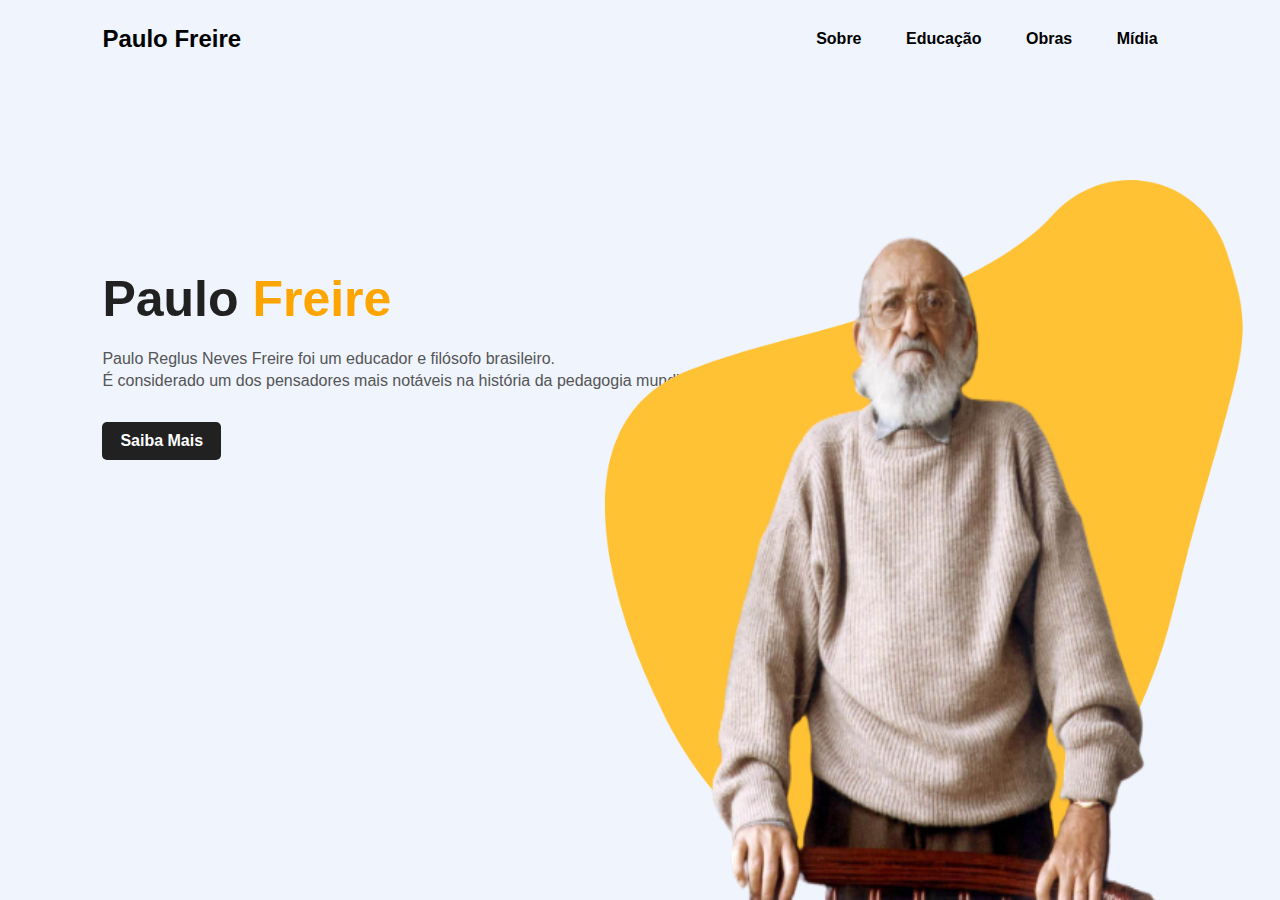
<file: Index.html>
<!DOCTYPE html>
<html lang="en">
<head>
    <!-- Projeto desenvolvido por: Amanda Luana, Daniel Lopes, Lucas Xavier, Miriam Caldas, Nicolás Corral e Pedro Gualberto! -->
    <meta charset="UTF-8">
    <meta http-equiv="X-UA-Compatible" content="IE=edge">
    <meta name="viewport" content="width=device-width, initial-scale=1.0">
    <title>Apresentando Paulo Freire</title>
    <link rel="stylesheet" href="css/estilo.css">
    <link rel="stylesheet" href="https://cdnjs.cloudflare.com/ajax/libs/font-awesome/5.15.3/css/all.min.css" integrity="sha512-iBBXm8fW90+nuLcSKlbmrPcLa0OT92xO1BIsZ+ywDWZCvqsWgccV3gFoRBv0z+8dLJgyAHIhR35VZc2oM/gI1w==" crossorigin="anonymous" referrerpolicy="no-referrer" />
    <link rel="shortcut icon" href="/imagens/favicon2.ico" type="image/x-icon" />
</head>
<body>
    <div class="hero">
        <nav>
            <h2><a href="index.html" style="text-decoration:none; color: black;">Paulo Freire</a></h2>
            <ul>
                <li><a href="paginas/sobre.html">Sobre</a></li>
                <li><a href="paginas/educacao.html">Educação</a></li>
                <li><a href="paginas/obras.html">Obras</a></li>
                <li><a href="paginas/midia.html">Mídia</a></li>
            </ul>
        </nav>
        <div class="apresentando aparecer">
            <h1>Paulo <span>Freire</span></h1>
            <p>Paulo Reglus Neves Freire foi um educador e filósofo brasileiro.<br> É considerado um dos pensadores mais notáveis na história da pedagogia mundial.<br></p>
            <a href="paginas/sobre.html">Saiba Mais</a>
        </div>
        <div class="imagens aparecer">
            <img src="imagens/fundo.png" class="fundo">
            <img src="imagens/pauloremovebg2.png" class="paulo" style="width: 100vh;">
        </div>
    </div>
</body>
</html>
</file>
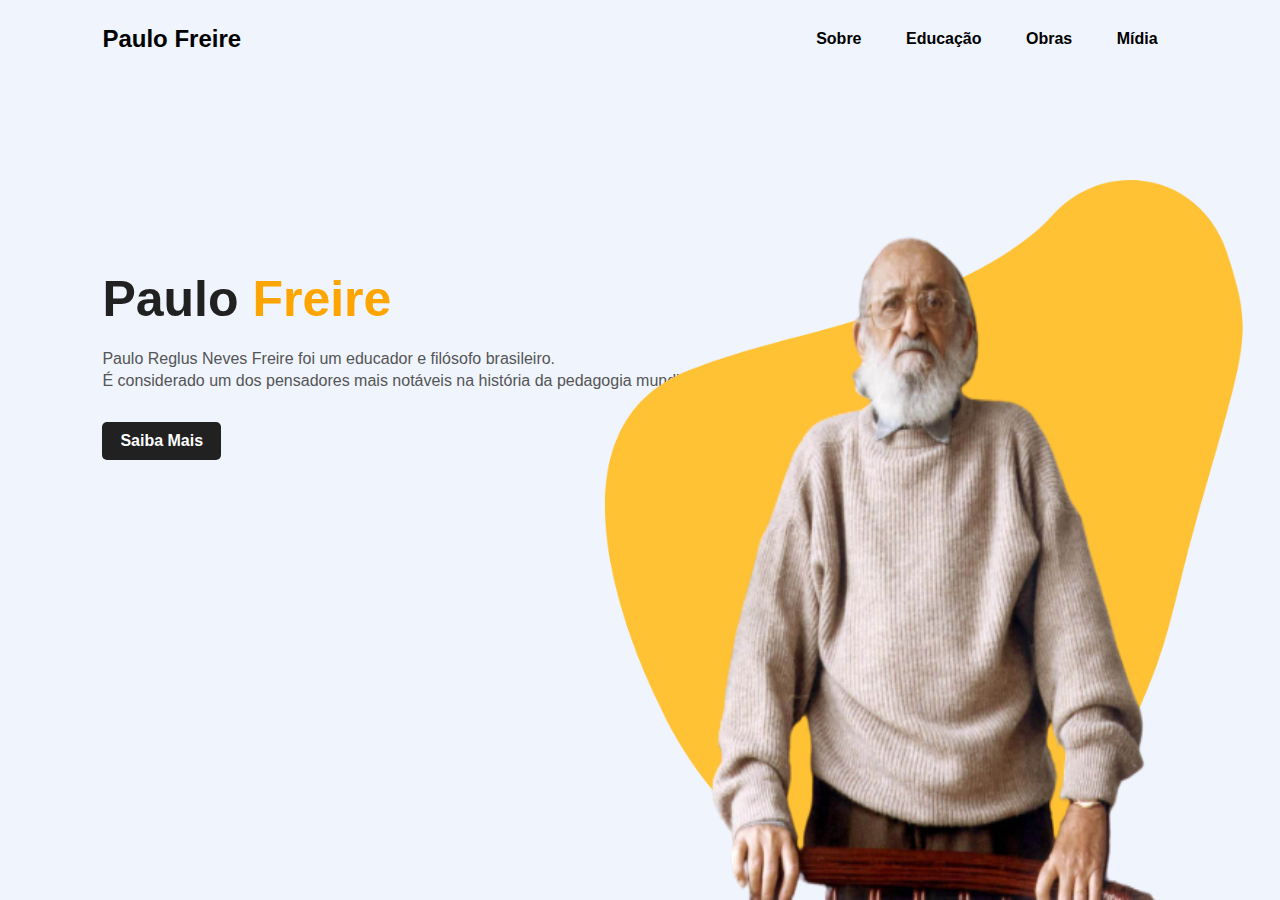
<file: index.html>
<!DOCTYPE html>
<html lang="en">
<head>
    <!-- Projeto desenvolvido por: Amanda Luana, Daniel Lopes, Lucas Xavier, Miriam Caldas, Nicolás Corral e Pedro Gualberto! -->
    <meta charset="UTF-8">
    <meta http-equiv="X-UA-Compatible" content="IE=edge">
    <meta name="viewport" content="width=device-width, initial-scale=1.0">
    <title>Apresentando Paulo Freire</title>
    <link rel="stylesheet" href="css/estilo.css">
    <link rel="stylesheet" href="https://cdnjs.cloudflare.com/ajax/libs/font-awesome/5.15.3/css/all.min.css" integrity="sha512-iBBXm8fW90+nuLcSKlbmrPcLa0OT92xO1BIsZ+ywDWZCvqsWgccV3gFoRBv0z+8dLJgyAHIhR35VZc2oM/gI1w==" crossorigin="anonymous" referrerpolicy="no-referrer" />
    <link rel="shortcut icon" href="/imagens/favicon2.ico" type="image/x-icon" />
</head>
<body>
    <div class="hero">
        <nav>
            <h2><a href="index.html" style="text-decoration:none; color: black;">Paulo Freire</a></h2>
            <ul>
                <li><a href="paginas/sobre.html">Sobre</a></li>
                <li><a href="paginas/educacao.html">Educação</a></li>
                <li><a href="paginas/obras.html">Obras</a></li>
                <li><a href="paginas/midia.html">Mídia</a></li>
            </ul>
        </nav>
        <div class="apresentando aparecer">
            <h1>Paulo <span>Freire</span></h1>
            <p>Paulo Reglus Neves Freire foi um educador e filósofo brasileiro.<br> É considerado um dos pensadores mais notáveis na história da pedagogia mundial.<br></p>
            <a href="paginas/sobre.html">Saiba Mais</a>
        </div>
        <div class="imagens aparecer">
            <img src="imagens/fundo.png" class="fundo">
            <img src="imagens/pauloremovebg2.png" class="paulo" style="width: 100vh;">
        </div>
    </div>
</body>
</html>
</file>
<file: css/estilo.css>
body{
    font-family: 'Roboto', sans-serif;
}




/* Projeto desenvolvido por: Amanda Luana, Daniel Lopes, Lucas Xavier, Miriam Caldas, Nicolás Corral e Pedro Gualberto! */


*{
    margin: 0;
    padding: 0;
    font-family: sans-serif;
}

.hero{
    position: relative;
    width: 100%;
    height: 100vh;
    background: #eff4fd;
    position: relative;
}

nav{
    display: flex;
    width: 84%;
    margin: auto;
    padding: 20px 0;
    align-items: center;
    justify-content: space-between;
}

nav ul li {
    display: inline-block;
    list-style: none;
    margin: 10px 20px;
}

nav ul li a{
    text-decoration: none;
    color: #000;
    font-weight: bold;
}

nav ul li a:hover{
    color: orange;
}

.apresentando{
    margin-left: 8%;
    margin-top: 15%;
}

.apresentando h1{
    font-size: 50px;
    color: #212121;
    margin-bottom: 20px;
}

span{
    color: orange;
    
}

.apresentando p{
    color: #555;
    line-height: 22px;
}

.apresentando a{
    background: #212121;
    padding: 10px 18px;
    text-decoration: none;
    font-weight: bold;
    color: #fff;
    display: inline-block;
    margin: 30px 0;
    border-radius: 5px;
}

.imagens{
    width: 40%;
    height: 80%;
    position: absolute;
    bottom: 0;
    right: 100px;
}

.imagens img{
    height: 100%;
    position: absolute;
    left: 50%;
    bottom: 0;
    transform: translateX(-50%);
    transition: bottom 1s, left 1s;
}

.imagens:hover .fundo{
    bottom: 40px;
}

.imagens:hover .paulo{
    left: 45%;
}

.cards{
    margin-top: 2%;
   display: inline-block;
   margin-left: 5%;
   border-radius: 10px;
   background: #f3f0f0;
   box-shadow:  -9px -1px 55px #929292,1px 1px 5px #ffffff;
}

.cards:hover{
    -webkit-transform:scale(1.2);
    transform:scale(0.9);
  }


  @keyframes aparecer {
    from { opacity: 0; }
    to   { opacity: 1; }
}

.aparecer{
    animation: aparecer 5s;
}



.inicioSobre1{
    height: auto;
    background-image: url([data-uri]);
    background-repeat: no-repeat;
    background-position: center center;
    background-attachment: scroll;
    background-size: cover;
}


.inicioSobre2{
    background-color: rgba(21, 20, 28, 0.744);
    backdrop-filter: blur(15px);
    height: auto;
    width: 102%;
    display: flex;
    justify-content: center;
    align-items: center;
}


.inicioSobre2 h1{
    margin-top: 5%;
    text-align: center;
    color: #ffc234;
    text-shadow: 10px 5px 5px rgb(0, 0, 0);
}

.inicioSobre2 p{
    color: #fff;
    text-align: justify;
    margin-left: 7%;
    margin-right: 7%;
    margin-top: 3%;
    font-size: 20px;
    margin-bottom: 5%;
}

.biografia{
    background-color: rgba(194, 194, 194, 0.248);
    height: auto;
}

.biografiaUm{
    display: flex;
    justify-content: center;
    align-items: center;
}

.biografiaUm h1{
    text-shadow: 1px 1px 3px rgb(0, 0, 0);
    margin-top: 5%;
    margin-bottom: 3%;
    text-align: center;
}

.biografiaDois .col-4{
    justify-content: center;
    align-items: center;
    display: flex;
}

.biografiaTres h1{
    margin-top: 3%;
    text-align: center;
}

.biografiaTres p{
    margin-bottom: 9%;
    text-align: justify;
    font-size: 18px;
}

.imgSobre1{
    width: 50%;
    border-radius: 800px;
}

.sobreTotal{
    background-color: #bd9537;
    height: auto;
}

.sobreTotal h1{
    margin-top: 10%;
    font-size: 30px;
    color: #ffffff;
    text-shadow: 5px 1px 3px rgb(59, 58, 58);
}

.sobreTotal p{
    margin-top: 2%;
    color: #fff;
    font-size: 18px;
    text-align: justify;
}

.sobreTotal a{
    background: #212121;
    padding: 10px 30px 10px 30px;
    text-decoration: none;
    font-weight: bold;
    color: #fff;
    display: inline-block;
    border-radius: 5px;
}

.sobreTotal a:hover{
    background: #6c5828;
    padding: 10px 30px 10px 30px;
    text-decoration: none;
    font-weight: bold;
    color: #fff;
    display: inline-block;
    border-radius: 5px;
}

.imgSobre2{
    width: 75%;
    margin-top: 3%;
    margin-bottom: 10%;
    margin-left: 15%;
}


.frases{
    background-color: #4c2626;
    color: #fff;
    height: 70vh;
}

.frasesEsquerda{
    margin-top: 5%;
}

.frasesDireita{
    margin-top: 5%;
    margin-left: 5%;
}



.fraseTotal{
    background-color: #000;
    height: 45vh;
}

.fraseTotal h1{
    margin-top: 10%;
    font-size: 30px;
    color: #ffffff;
    text-shadow: 5px 1px 3px rgb(59, 58, 58);
}

.fraseTotal h6{
    margin-top: 3%;
    font-size: 20px;
    color: #ffffff;
}

.aspas{
    font-size: 40px;
}


/* ////////////////////////////////////////////////////////////////////// */

.inicioEducacao1{
    height: auto;
    background-image: url(https://i.pinimg.com/236x/4f/dd/d5/4fddd55b0b2ea145a09cdb47dd267cfd.jpg);
    background-repeat: no-repeat;
    background-position: center center;
    background-attachment: scroll;
    background-size: cover;
}


.inicioEducacao2{
    background-color: #ffc234d5;
    backdrop-filter: blur(1px);
    height: auto;
    width: 102%;
    display: flex;
    justify-content: center;
    align-items: center;
}

.inicioEducacao2 h1{
    color: rgb(59, 34, 3);
    margin-top: 5%;
    text-align: center;
    text-shadow: 3px 1px 1px rgb(0, 0, 0);
}

.inicioEducacao2 p{
    color: #000000;
    text-align: justify;
    margin-left: 7%;
    margin-right: 7%;
    margin-top: 3%;
    font-size: 20px;
    margin-bottom: 5%;
}



.frases{
    background-color: #000000;
    color: #fff;
    height: auto;
}

.frasesEsquerda{
    margin-top: 5%;
}

.frasesDireita{
    margin-top: 5%;
    margin-left: 2%;
}

.frases h1{
    font-size: 35px;
    color: #fff;
    text-shadow: 4px 1px 3px #ffae008c;
}

.frases h6{
    margin-top: 3%;
    font-size: 23px;
    color: #ffffff;
}

.frases p{
    font-size: 18px;
    margin-bottom: 10%;
}


.fraseTotal2{
    background-color: #ffffff;
    height: auto;
}

.fraseTotal2 h1{
    margin-top: 10%;
    font-size: 35px;
    color: #000000;
    text-align: justify;
}

.fraseTotal2 h6{
    margin-top: 1.5%;
    font-size: 26px;
    color: #000000;
    margin-bottom: 10%;
}










.influenciaTotal{
    background-color: #000000;
    height: auto;
    color: #fff;
}

.influenciaTotal h1{
    font-size: 35px;
    color: #ffffff;
    text-align: justify;
    margin-top: 5%;
    text-shadow: 4px 1px 3px #ffae008c;
}


.influenciaTotal p{
    font-size: 20px;
    text-align: justify;
    margin-top: 3%;
}



.imgInfluencia{
    width: 80%;
    margin-bottom: 7%;
    box-shadow: 6px 3px 3px #7f57008c;
}

.influenciaEsquerda{
    margin-top: 3%;
}

.influenciaDireita{
    margin-top: 3%;
}

.aspas{
    font-size: 40px;
}



/* ////////// */

.inicioObras1{
    height: auto;
    background-image: url(https://i.pinimg.com/236x/4f/dd/d5/4fddd55b0b2ea145a09cdb47dd267cfd.jpg);
    background-repeat: no-repeat;
    background-position: center center;
    background-attachment: scroll;
    background-size: cover;
}


.obras{
    margin-bottom: 10%;
}

.inicioObras2{
    background-color: #00000085;
    backdrop-filter: blur(1px);
    height: auto;
    width: 102%;
    display: flex;
    justify-content: center;
    align-items: center;
}

.inicioObras2 h1{
    color: rgb(255, 255, 255);
    margin-top: 5%;
    text-align: center;
    text-shadow: 3px 1px 1px rgb(0, 0, 0);
}

.inicioObras2 p{
    color: #ffffff;
    text-align: justify;
    margin-left: 7%;
    margin-right: 7%;
    margin-top: 3%;
    font-size: 20px;
    margin-bottom: 5%;
}

.obras2{
    background-color: #ffc234d5;
}

.obras2 h1{
    margin-top: 5%;
    font-size: 30px;
}

.obras2 .a1{
    background: #212121;
    padding: 10px 30px 10px 30px;
    text-decoration: none;
    font-weight: bold;
    color: #fff;
    display: inline-block;
    border-radius: 5px;
    margin-bottom: 10%;
    margin-top: 3%;
}
.obras2 .a2{
    background: #212121;
    padding: 10px 30px 10px 30px;
    text-decoration: none;
    font-weight: bold;
    color: #fff;
    display: inline-block;
    border-radius: 5px;
    margin-bottom: 10%;
    margin-left: 3%;
    margin-top: 3%;
}

.obras2 a:hover{
    background: #6c5828;
    padding: 10px 30px 10px 30px;
    text-decoration: none;
    font-weight: bold;
    color: #fff;
    display: inline-block;
    border-radius: 5px;
}
/* ///////////////////////////////////////////////////////////////////////// */
.footer{
    background-color: #1d1c1c;
    height: auto;
    color: #fff;
}

.footerUm, .footerDois, .footerTres{
    align-items: center;
    justify-content: center;
    display: flex;
    margin: 6% 0% 6% 0%;
}

.footerUm h6{
    font-size: 25px;
    text-shadow: 1px 1px 1px #deab34;
}
</file>
